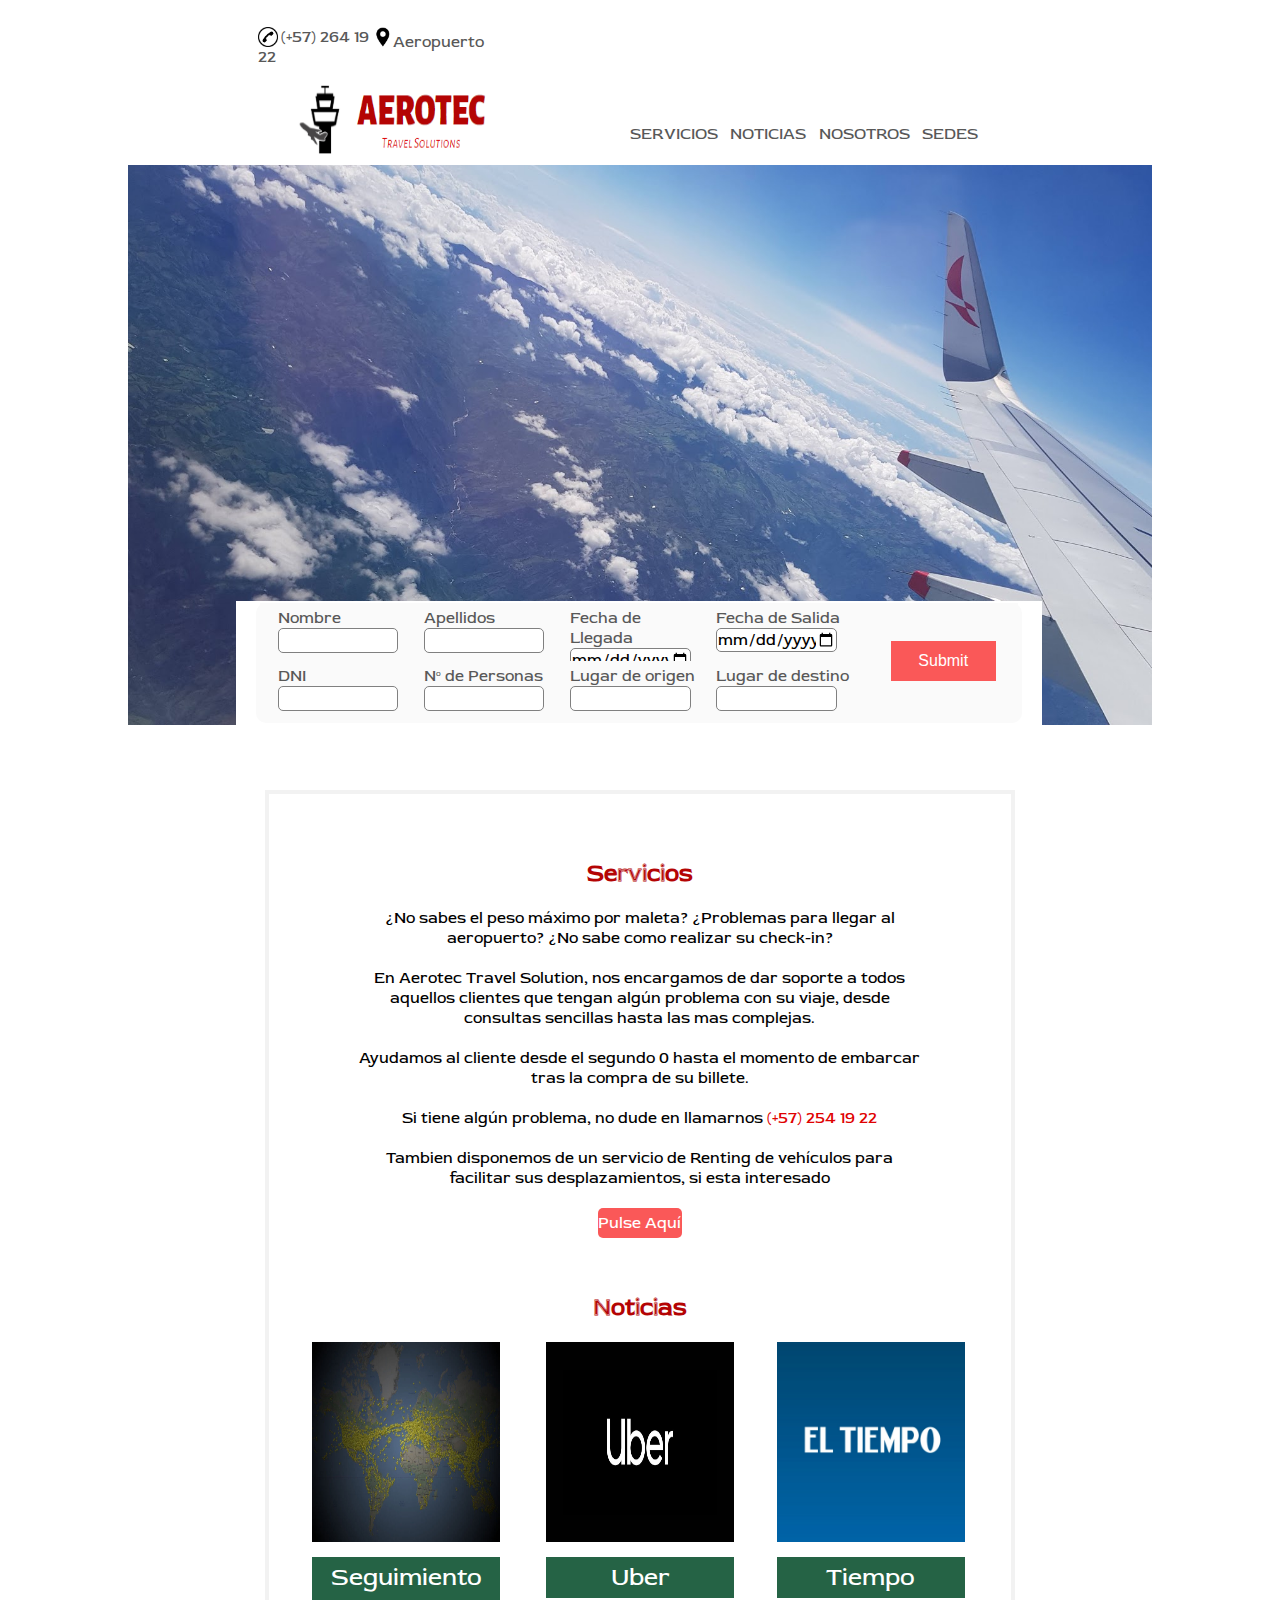
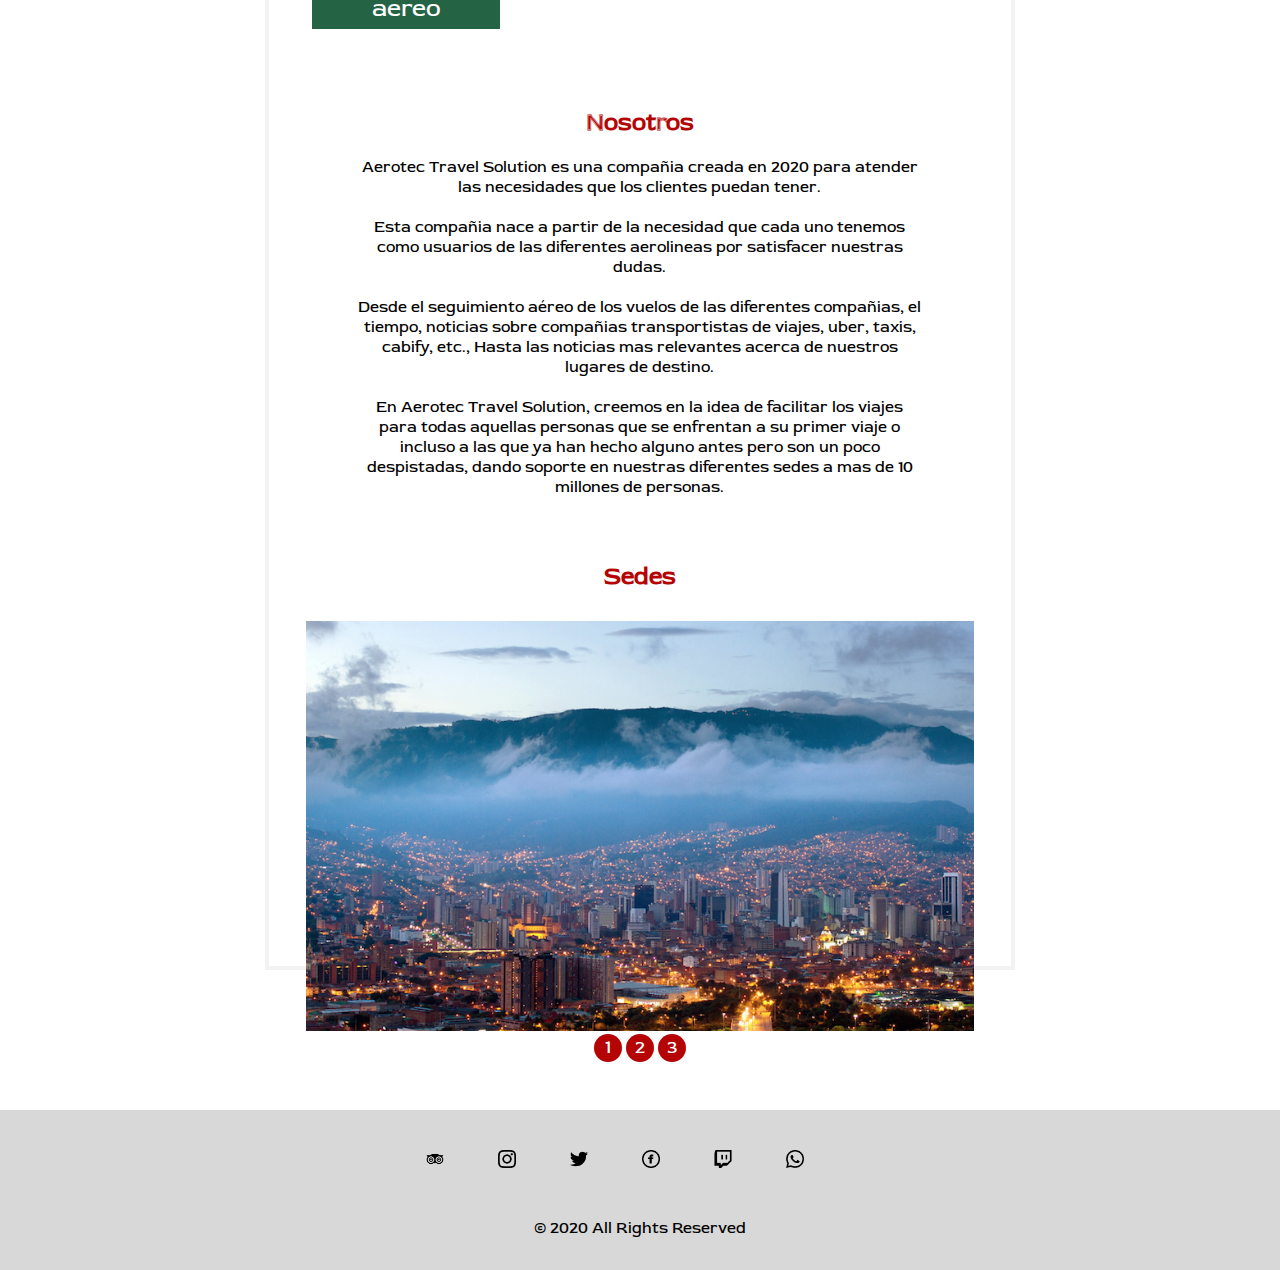
<file: Proyectos-Aerotec/html/index.html>
<!DOCTYPE html>

<html lang="es">
	<head>
		<meta charset="utf-8">
		<title>Aerotec</title>
		<link rel="stylesheet" type="text/css" href="../css/miestilo.css">
		<link rel="icon" type="image/jpg" href="../img/aerotec.png" sizes="16x16">
	</head>

	<body>
		<header id="nav">
			<div id="info">
				
				<div id="tel"> 
					<a class="link" href="tel:+57 2641922"> 
						<img id="telico" src="../img/telefono.png" alt="telfico">(+57) 264 19 22</a>
				</div>
				
				<div id="loc"> 
					<a class="link" target="_blank" href="https://www.google.es/maps/place/Aeropuerto+Internacional+Jos%C3%A9+Mar%C3%ADa+C%C3%B3rdova/@6.1705057,-75.4302114,16.75z/data=!4m5!3m4!1s0x8e469e78b840720f:0x9263a9a2a8b8e1b8!8m2!3d6.1707634!4d-75.4276201">
						<img id="locic" src="../img/gps.png" alt="gpsico">Aeropuerto</a>
				</div>
			</div>

			<nav id="sitemenu">

				<a href="index.html">
					<div id="logo">
						<img id="imgalogo" src="../img/logo.png">
					</div>
				</a>

				<div id="menu">
					<nav id="menubotons">
						<span class="botones"><a class="link" href="#services">SERVICIOS</a></span>
						<span class="botones"><a class="link" href="#noticias">NOTICIAS</a></span>
						<span class="botones"><a class="link" href="#nosotros">NOSOTROS</a></span>
						<span class="botones"><a class="link" href="#sedes">SEDES</a></span>
					</nav>
				</div>
			</nav>

		</header>
		
		<div id="portada">

			<img id="imgportada" src="../img/vuelo.jpg" alt="Medellín">
			<div id="formulario">
				
				<form action="formulario.php" method="post">
					<div id="formularios">
						<div id="formulario1">
							
								<p id="formularioname"><label for="nombre">Nombre</label><br>
								<input id="nombre" name="nombre" type="text" title="Nombre">
								</p>

								<p id="formulariolastname"><label for="apellidos">Apellidos</label><br>
								<input id="apellidos" name="apellidos" type="text" title="Apellidos">
								</p>

								<p id="formulariofechain"><label for="fechallegada">Fecha de Llegada</label><br>
								<input id="fechallegada" name="fechallegada" type="date" title="fechallegada">
								</p>

								<p id="formulariofechaout"><label for="fechasalida">Fecha de Salida</label><br>
								<input id="fechasalida" name="fechasalida" type="date" title="fechasalida">
								</p>

							
						</div>

						<div id="formulario3">
							
							<input id="enviar" type="submit">

						</div>

						<div id="formulario2">

								
								<p id="formulariodni"><label for="dni">DNI</label><br>
								<input id="dni" name="dni" type="text" title="DNI">
								</p>

								<p id="formularionum"><label for="numeropersonas">Nº de Personas</label><br>
								<input id="numeropersonas" name="numeropersonas" type="text" title="Numero de personas" min="1" max="50">
								</p>

								<p id="formulariolugarori"><label for="lugarorigen">Lugar de origen</label><br>
								<input id="lugarorigen" name="lugarorigen" type="text" title="lugarorigen">
								</p>

								<p id="formulariolugardes"><label for="lugardestino">Lugar de destino</label><br>
								<input id="lugardestino" name="lugardestino" type="text" title="lugardestino">
								</p>

											
							
						</div>



					</div>
				</form>
			</div>

		</div>

		<section id="cuerpo">
			<div id="contenido">

				<article id="services">

					<h2 id="servicestit">Servicios</h2><br>

					<p>¿No sabes el peso máximo por maleta? ¿Problemas para llegar al aeropuerto? ¿No sabe como realizar su check-in?</p><br>

					<p>En Aerotec Travel Solution, nos encargamos de dar soporte a todos aquellos clientes que tengan algún problema con su viaje, desde consultas sencillas hasta las mas complejas.</p><br>

					<p>Ayudamos al cliente desde el segundo 0 hasta el momento de embarcar tras la compra de su billete.</p><br>

					<p>Si tiene algún problema, no dude en llamarnos <a id="telfservice" href="tel:+572641922">(+57) 254 19 22</a></p><br>

					<p>Tambien disponemos de un servicio de Renting de vehículos para facilitar sus desplazamientos, si esta interesado</p><br>

					<a href="./renting.html">
					<div id="botonrenting">Pulse Aquí</div>
					</a>

				</article>

				<article id="noticias">
					<h2 id="seguimientotit">Noticias</h2><br>

					<div id="articles">
						<div id="seguimientobox">	
							<div class="img-seg">
								<a target="_blank" href="https://es.flightaware.com/"><img src="../img/seguimiento.jpg" alt="seguimiento" height="280px" height="200px"></a>
							</div>

							<a target="_blank/" href="https://es.flightaware.com/">
							<div id="img-tit">

									<p>Seguimiento aereo</p>

							</div>
							</a>
						</div>

						<div id="uberbox">	
							<div class="img-uber">
								<a target="_blank" href="https://www.uber.com/gb/en/"><img src="../img/uber.jpg" alt="seguimiento" height="280px" height="200px"></a>
							</div>

							<a target="_blank" href="https://www.uber.com/gb/en/">
							<div id="img-tit">

									<p>Uber</p>
									
							</div>
							</a>
						</div>

						<div id="tiempobox">	
							<div class="img-tiempo">
								<a target="_blank" href="https://www.meteosat.com/"><img src="../img/tiempo.jpg" alt="seguimiento" height="280px" height="200px"></a>
							</div>

							<a target="_blank" href="https://www.meteosat.com/">
							<div id="img-tit">

									<p>Tiempo</p>
									
							</div>
							</a>
						</div>
					</div>

				</article>

				<article id="nosotros">

					<h2 id="nosotrostit">Nosotros</h2><br>

					<p>Aerotec Travel Solution es una compañia creada en 2020 para atender las necesidades que los clientes puedan tener.</p><br>

					<p>Esta compañia nace a partir de la necesidad que cada uno tenemos como usuarios de las diferentes aerolineas por satisfacer nuestras dudas.</p><br>

					<p>Desde el seguimiento aéreo de los vuelos de las diferentes compañias, el tiempo, noticias sobre compañias transportistas de viajes, uber, taxis, cabify, etc., Hasta las noticias mas relevantes acerca de nuestros lugares de destino.</p><br>

					<p>En Aerotec Travel Solution, creemos en la idea de facilitar los viajes para todas aquellas personas que se enfrentan a su primer viaje o incluso a las que ya han hecho alguno antes pero son un poco despistadas, dando soporte en nuestras diferentes sedes a mas de 10 millones de personas.</p>					

				</article>

				<article id="sedes">

					<h2 id="sedestit">Sedes</h2>

						<div id="container">
							
							<ul id="slider">
								
								<li id="slider1">
									<img src="../img/medellin.png" alt="Medellín">
								</li>

								<li id="slider2">
									<img src="../img/madrid.jpg" alt="Madrid">
								</li>

								<li id="slider3">
									<img src="../img/londres.jpg" alt="Londres">
								</li>

							</ul>

							<ul id="menuslider">
								
								 <li>
								 	<a href="#slider1">1</a>
								 </li>

								 <li>
								 	<a href="#slider2">2</a>
								 </li>

								 <li>
								 	<a href="#slider3">3</a>
								 </li>

							</ul>

						</div>

				</article>

			</div>
		</section> 

		<footer id="footer">
			
			<div id="enlacesredes">
				
				<a target="_blank" href="https://www.tripadvisor.es/">
				<img src="../img/advisor1.png" width="22px" height="22px">
				</a>

				<a target="_blank" href="https://www.instagram.com/">
				<img src="../img/instagram.png">
				</a>

				<a target="_blank" href="https://twitter.com/">
				<img src="../img/twitter.png">
				</a>

				<a target="_blank" href="https://www.facebook.com/">
				<img src="../img/facebook.png">
				</a>

				<a target="_blank" href="https://www.twitch.tv/">
				<img src="../img/twitch.png">
				</a>

				<a target="_blank" href="https://web.whatsapp.com/%F0%9F%8C%90/es">
				<img src="../img/whatsapp.png">
				</a>

			</div>


			<div id="enlacescopy">
				<p>© 2020 All Rights Reserved</p>
			</div>

		</footer>
	</body>

</html>
</file>
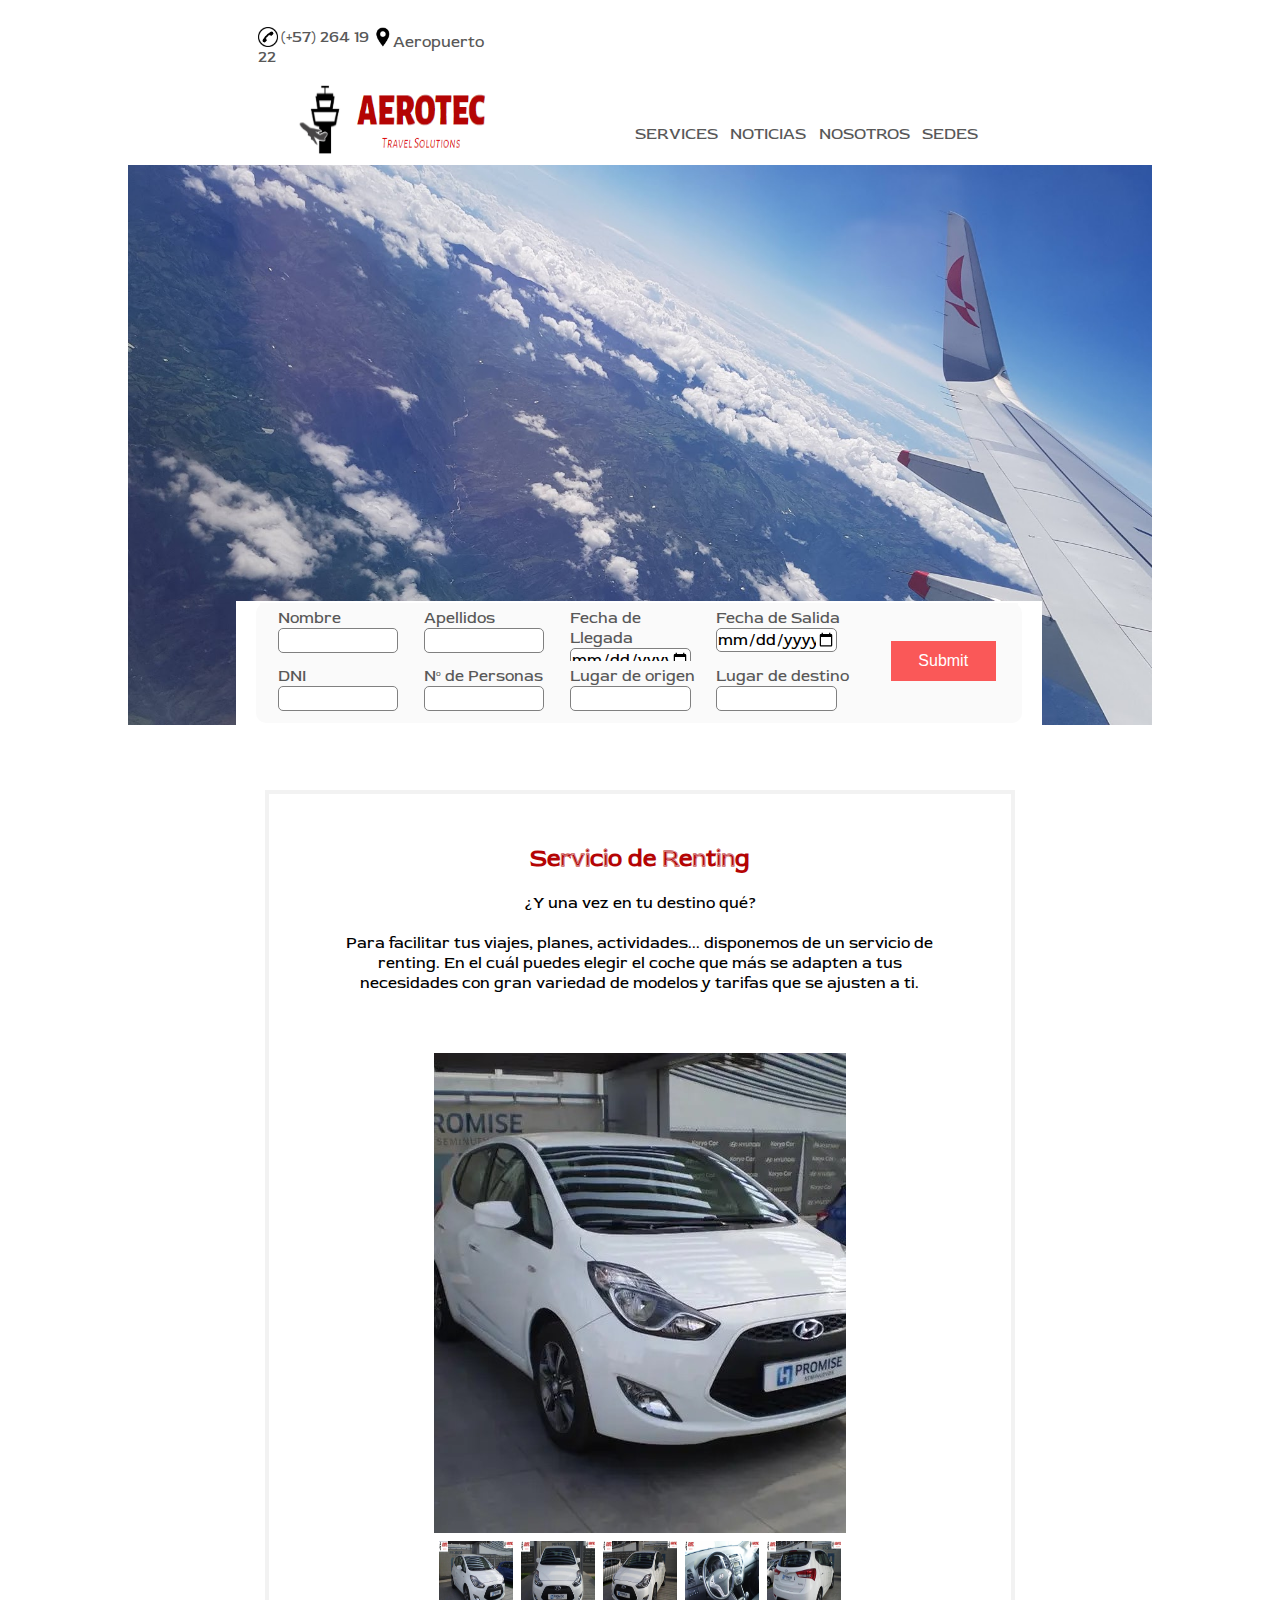
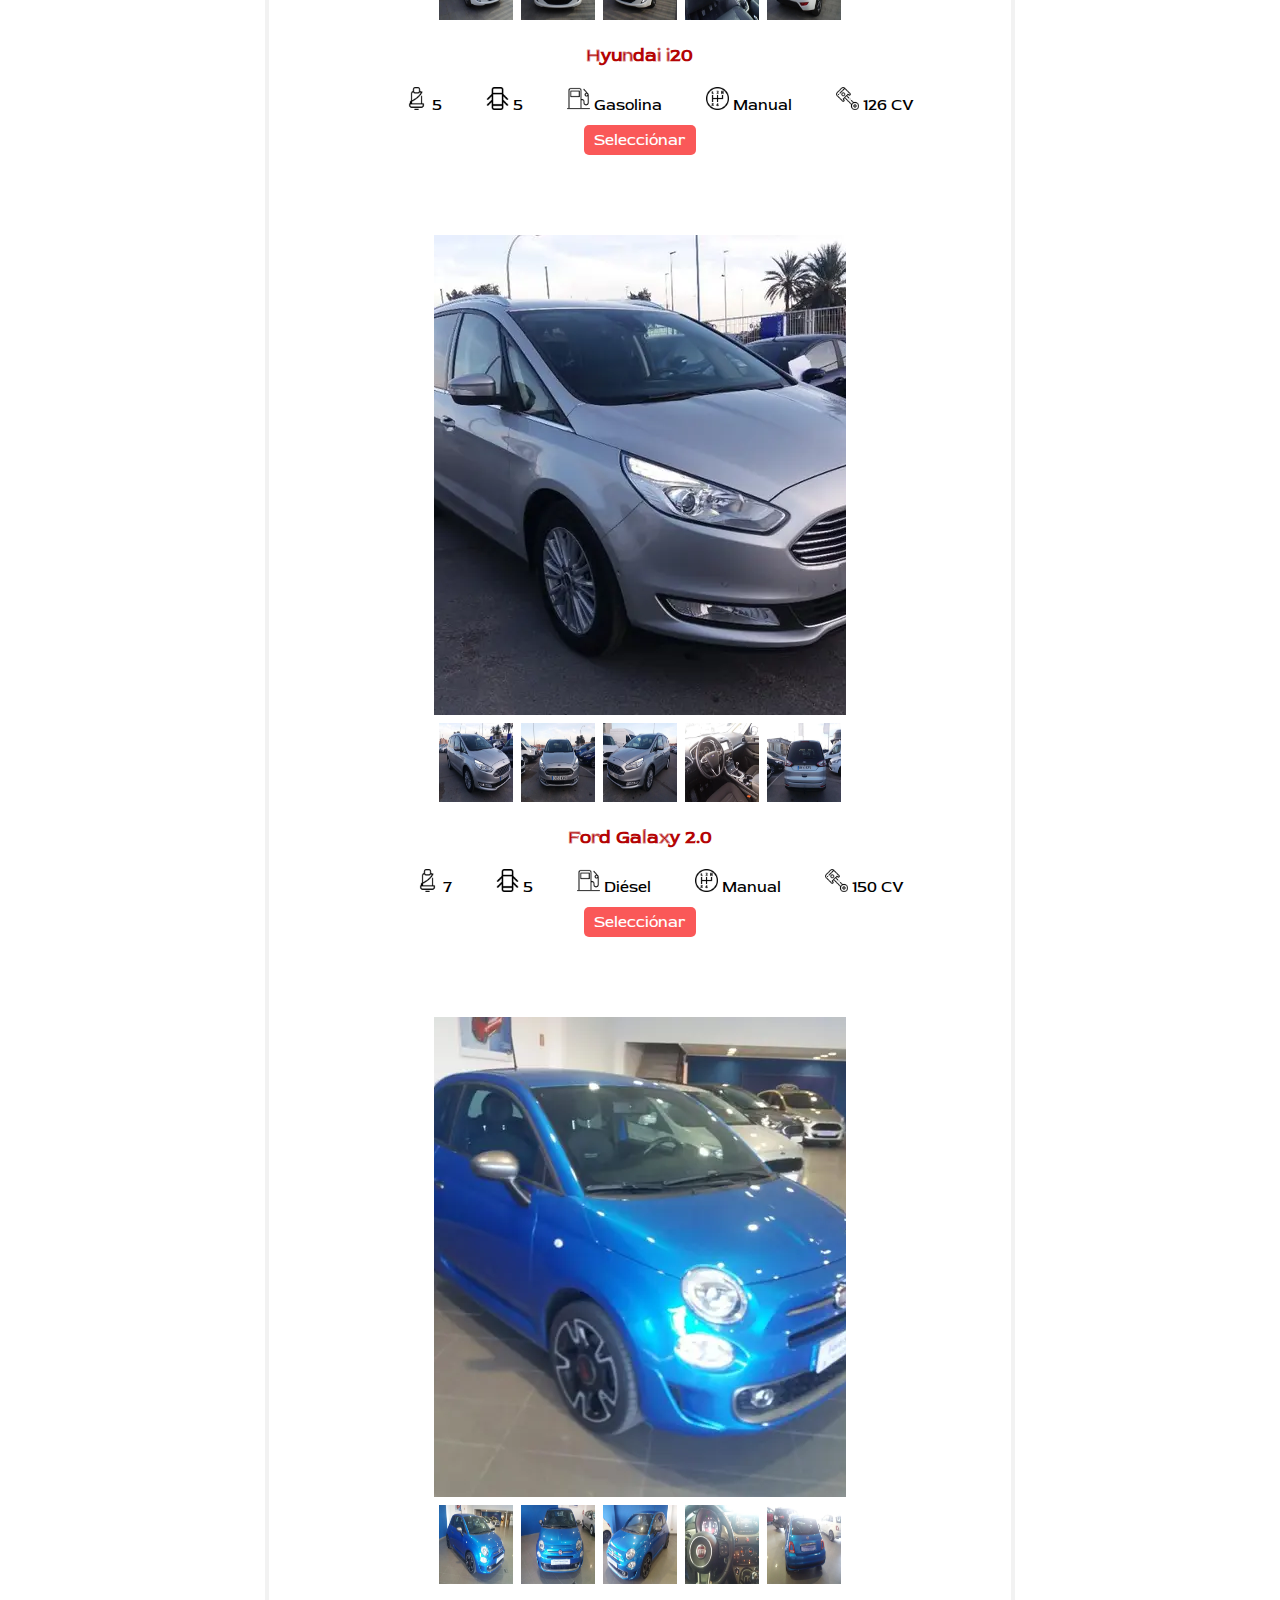
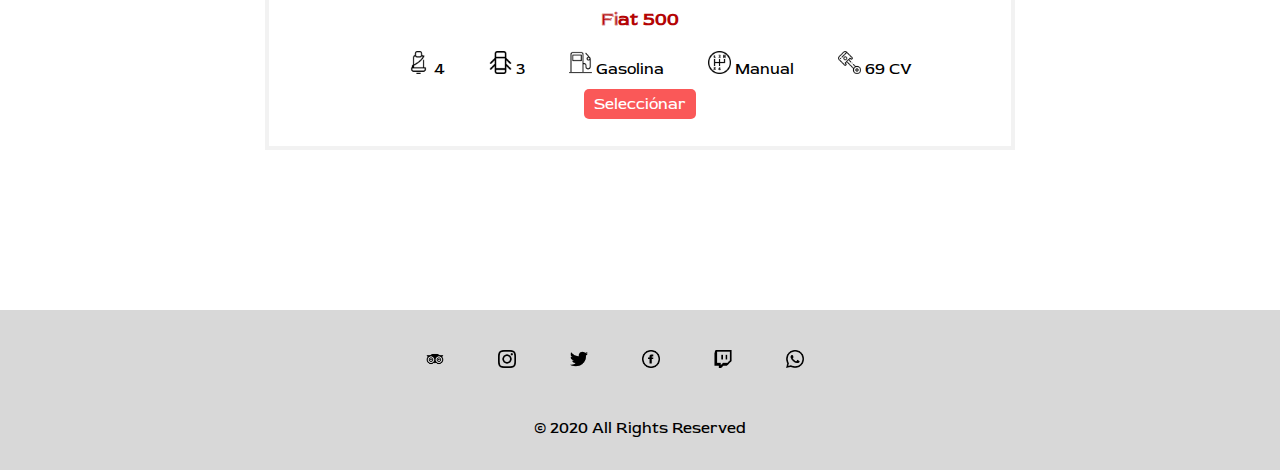
<file: Proyectos-Aerotec/html/renting.html>
<!DOCTYPE html>

<html lang="es">
	<head>
		<meta charset="utf-8">
		<title>Aerotec</title>
		<link rel="stylesheet" type="text/css" href="../css/miestilo.css">
		<link rel="icon" type="image/jpg" href="../img/aerotec.png" sizes="16x16">
	</head>

	<body>
		<header id="nav">
			<div id="info">
				
				<div id="tel"> 
					<a class="link" href="tel:+57 2641922"> 
						<img id="telico" src="../img/telefono.png" alt="telfico">(+57) 264 19 22</a>
				</div>
				
				<div id="loc"> 
					<a class="link" target="_blank" href="https://www.google.es/maps/place/Aeropuerto+Internacional+Jos%C3%A9+Mar%C3%ADa+C%C3%B3rdova/@6.1705057,-75.4302114,16.75z/data=!4m5!3m4!1s0x8e469e78b840720f:0x9263a9a2a8b8e1b8!8m2!3d6.1707634!4d-75.4276201">
						<img id="locic" src="../img/gps.png" alt="gpsico">Aeropuerto</a>
				</div>
			</div>

			<nav id="sitemenu">

				<a href="index.html">
					<div id="logo">
						<img id="imgalogo" src="../img/logo.png">
					</div>
				</a>

				<div id="menu">
					<nav id="menubotons">
						<span class="botones">
							<a class="link" href="./index.html#services">SERVICES</a>
						</span>

						<span class="botones">
							<a class="link" href="./index.html#noticias">NOTICIAS</a>
						</span>

						<span class="botones">
							<a class="link" href="./index.html#nosotros">NOSOTROS</a>
						</span>

						<span class="botones">
							<a class="link" href="./index.html#sedes">SEDES</a>
						</span>
					</nav>
				</div>
			</nav>

		</header>
		
		<div id="portada">

			<img id="imgportada" src="../img/vuelo.jpg" alt="Medellín">
			<div id="formulario">
				
				<form action="formulario.php" method="post">
					<div id="formularios">
						<div id="formulario1">
							
								<p id="formularioname"><label for="nombre">Nombre</label><br>
								<input id="nombre" name="nombre" type="text" title="Nombre">
								</p>

								<p id="formulariolastname"><label for="apellidos">Apellidos</label><br>
								<input id="apellidos" name="apellidos" type="text" title="Apellidos">
								</p>

								<p id="formulariofechain"><label for="fechallegada">Fecha de Llegada</label><br>
								<input id="fechallegada" name="fechallegada" type="date" title="fechallegada">
								</p>

								<p id="formulariofechaout"><label for="fechasalida">Fecha de Salida</label><br>
								<input id="fechasalida" name="fechasalida" type="date" title="fechasalida">
								</p>

							
						</div>

						<div id="formulario3">
							
							<input id="enviar" type="submit">

						</div>

						<div id="formulario2">

								
								<p id="formulariodni"><label for="dni">DNI</label><br>
								<input id="dni" name="dni" type="text" title="DNI">
								</p>

								<p id="formularionum"><label for="numeropersonas">Nº de Personas</label><br>
								<input id="numeropersonas" name="numeropersonas" type="text" title="Numero de personas" min="1" max="50">
								</p>

								<p id="formulariolugarori"><label for="lugarorigen">Lugar de origen</label><br>
								<input id="lugarorigen" name="lugarorigen" type="text" title="lugarorigen">
								</p>

								<p id="formulariolugardes"><label for="lugardestino">Lugar de destino</label><br>
								<input id="lugardestino" name="lugardestino" type="text" title="lugardestino">
								</p>

						</div>

					</div>
				</form>
			</div>

		</div>

		<section id="cuerporenting">

			<div id="contenidorenting">

				<article id="renting">
				<h2 id="rentingtit">Servicio de Renting</h2><br>

				<p>¿Y una vez en tu destino qué?</p><br>

				<p>Para facilitar tus viajes, planes, actividades... disponemos de un servicio de renting. En el cuál puedes elegir el coche que más se adapten a tus necesidades con gran variedad de modelos y tarifas que se ajusten a ti.</p>

				</article>

				<article id="cocheA">
					
					<div id="sliderrenting">

						<ul id="coche1">
							
							<li id="renting1">
								<img src="../img/hyundai_i20/i20.jpg">
							</li>

							<li id="renting11">
								<img src="../img/hyundai_i20/i201.jpg">
							</li>

							<li id="renting12">
								<img src="../img/hyundai_i20/i202.jpg">
							</li>

							<li id="renting13">
								<img src="../img/hyundai_i20/i203.jpg">
							</li>

							<li id="renting14">
								<img src="../img/hyundai_i20/i204.jpg">
							</li>

						</ul>

						<ul id="coche1slider">
								
								 <li>
								 	<a href="#renting1">
								 		<img src="../img/hyundai_i20/i20.jpg">
								 	</a>
								 </li>

								 <li>
								 	<a href="#renting11">
								 		<img src="../img/hyundai_i20/i201.jpg">
								 	</a>
								 </li>

								 <li>
								 	<a href="#renting12">
								 		<img src="../img/hyundai_i20/i202.jpg">
								 	</a>
								 </li>

								 <li>
								 	<a href="#renting13">
								 		<img src="../img/hyundai_i20/i203.jpg">
								 	</a>
								 </li>

								 <li>
								 	<a href="#renting14">
								 		<img src="../img/hyundai_i20/i204.jpg">
								 	</a>
								 </li>

							</ul>
					</div>

					<div id="datoscoche1">
						<h3>Hyundai i20</h3><br>

						<span><img src="../img/asiento.png"> 5</span>

						<span> <img src="../img/puertas.png"> 5</span>

						<span> <img src="../img/combustible.png"> Gasolina</span>

						<span> <img src="../img/cambios.png"> Manual</span>

						<span> <img src="../img/piston.png"> 126 CV</span>
					</div>

					<a href="./rentingcar.html">
						<div id="botoncoche1">
							Selecciónar
						</div>
					</a><br>
				</article>

				<article id="cocheB">
					
					<div id="sliderrenting">

						<ul id="coche2">
							
							<li id="renting2">
								<img src="../img/ford_galaxy/galaxy.jpg">
							</li>

							<li id="renting21">
								<img src="../img/ford_galaxy/galaxy1.jpg">
							</li>

							<li id="renting22">
								<img src="../img/ford_galaxy/galaxy2.jpg">
							</li>

							<li id="renting23">
								<img src="../img/ford_galaxy/galaxy3.jpg">
							</li>

							<li id="renting24">
								<img src="../img/ford_galaxy/galaxy4.jpg">
							</li>

						</ul>

						<ul id="coche1slider">
								
								 <li>
								 	<a href="#renting2">
								 		<img src="../img/ford_galaxy/galaxy.jpg">
								 	</a>
								 </li>

								 <li>
								 	<a href="#renting21">
								 		<img src="../img/ford_galaxy/galaxy1.jpg">
								 	</a>
								 </li>

								 <li>
								 	<a href="#renting22">
								 		<img src="../img/ford_galaxy/galaxy2.jpg">
								 	</a>
								 </li>

								 <li>
								 	<a href="#renting23">
								 		<img src="../img/ford_galaxy/galaxy3.jpg">
								 	</a>
								 </li>

								 <li>
								 	<a href="#renting24">
								 		<img src="../img/ford_galaxy/galaxy4.jpg">
								 	</a>
								 </li>

							</ul>
					</div>

					<div id="datoscoche1">
						<h3>Ford Galaxy 2.0</h3><br>

						<span><img src="../img/asiento.png"> 7</span>

						<span> <img src="../img/puertas.png"> 5</span>

						<span> <img src="../img/combustible.png"> Diésel</span>

						<span> <img src="../img/cambios.png"> Manual</span>

						<span> <img src="../img/piston.png"> 150 CV</span>
					</div>

					<a href="./rentingcar.html">
						<div id="botoncoche1">
							Selecciónar
						</div>
					</a><br>
				</article>

				<article id="cocheC">
					
					<div id="sliderrenting">

						<ul id="coche3">
							
							<li id="renting3">
								<img src="../img/fiat_500/fiat.jpg">
							</li>

							<li id="renting31">
								<img src="../img/fiat_500/fiat1.jpg">
							</li>

							<li id="renting32">
								<img src="../img/fiat_500/fiat2.jpg">
							</li>

							<li id="renting33">
								<img src="../img/fiat_500/fiat3.jpg">
							</li>

							<li id="renting34">
								<img src="../img/fiat_500/fiat4.jpg">
							</li>

						</ul>

						<ul id="coche1slider">
								
								 <li>
								 	<a href="#renting3">
								 		<img src="../img/fiat_500/fiat.jpg">
								 	</a>
								 </li>

								 <li>
								 	<a href="#renting31">
								 		<img src="../img/fiat_500/fiat1.jpg">
								 	</a>
								 </li>

								 <li>
								 	<a href="#renting32">
								 		<img src="../img/fiat_500/fiat2.jpg">
								 	</a>
								 </li>

								 <li>
								 	<a href="#renting33">
								 		<img src="../img/fiat_500/fiat3.jpg">
								 	</a>
								 </li>

								 <li>
								 	<a href="#renting34">
								 		<img src="../img/fiat_500/fiat4.jpg">
								 	</a>
								 </li>

							</ul>
					</div>

					<div id="datoscoche3">
						<h3>Fiat 500</h3><br>

						<span><img src="../img/asiento.png"> 4</span>

						<span> <img src="../img/puertas.png"> 3</span>

						<span> <img src="../img/combustible.png"> Gasolina</span>

						<span> <img src="../img/cambios.png"> Manual</span>

						<span> <img src="../img/piston.png"> 69 CV</span>
					</div>

					<a href="./rentingcar.html">
						<div id="botoncoche1">
							Selecciónar
						</div>
					</a>
				</article>




			</div>
		</section> 

		<footer id="footer">
			
			<div id="enlacesredes">
				
				<a target="_blank" href="https://www.tripadvisor.es/">
				<img src="../img/advisor1.png" width="22px" height="22px">
				</a>

				<a target="_blank" href="https://www.instagram.com/">
				<img src="../img/instagram.png">
				</a>

				<a target="_blank" href="https://twitter.com/">
				<img src="../img/twitter.png">
				</a>

				<a target="_blank" href="https://www.facebook.com/">
				<img src="../img/facebook.png">
				</a>

				<a target="_blank" href="https://www.twitch.tv/">
				<img src="../img/twitch.png">
				</a>

				<a target="_blank" href="https://web.whatsapp.com/%F0%9F%8C%90/es">
				<img src="../img/whatsapp.png">
				</a>

			</div>


			<div id="enlacescopy">
				<p>© 2020 All Rights Reserved</p>
			</div>

		</footer>
	</body>

</html>
</file>
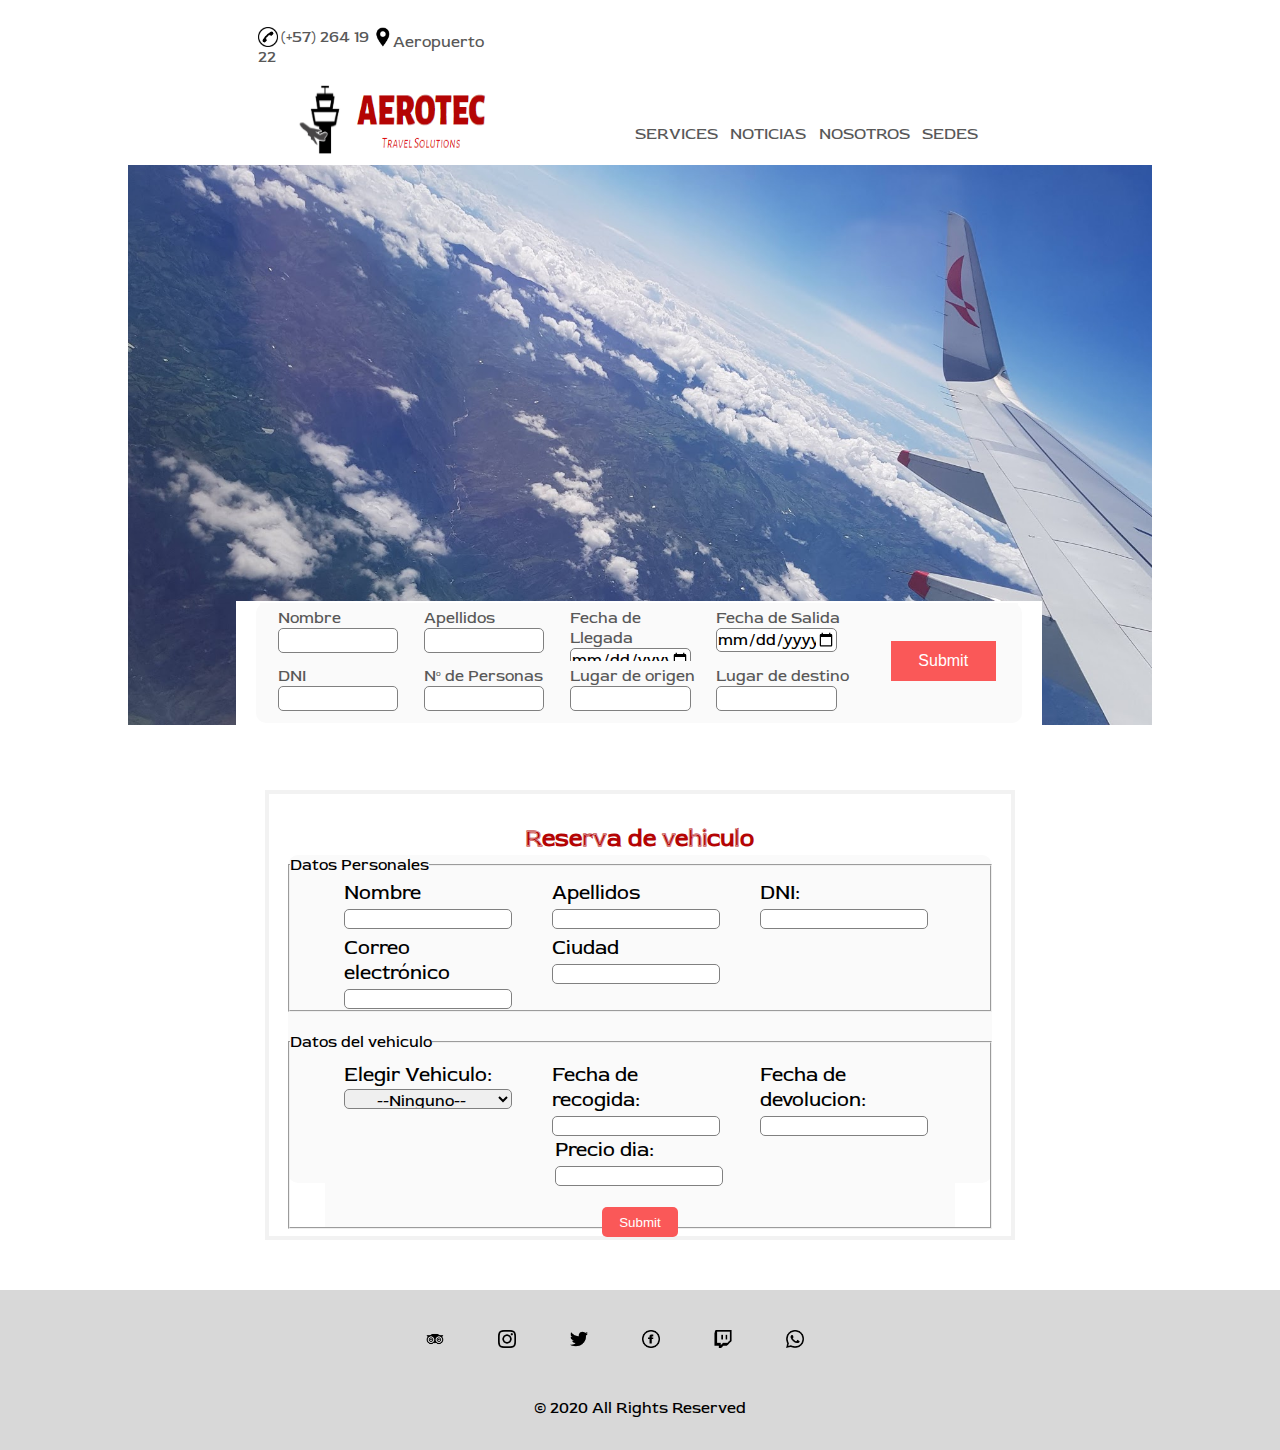
<file: Proyectos-Aerotec/html/rentingcar.html>
<!DOCTYPE html>

<html lang="es">
	<head>
		<meta charset="utf-8">
		<title>Aerotec</title>
		<link rel="stylesheet" type="text/css" href="../css/miestilo.css">
		<link rel="icon" type="image/jpg" href="../img/aerotec.png" sizes="16x16">
	</head>

	<body>
		<header id="nav">
			<div id="info">
				
				<div id="tel"> 
					<a class="link" href="tel:+57 2641922"> 
						<img id="telico" src="../img/telefono.png" alt="telfico">(+57) 264 19 22</a>
				</div>
				
				<div id="loc"> 
					<a class="link" target="_blank" href="https://www.google.es/maps/place/Aeropuerto+Internacional+Jos%C3%A9+Mar%C3%ADa+C%C3%B3rdova/@6.1705057,-75.4302114,16.75z/data=!4m5!3m4!1s0x8e469e78b840720f:0x9263a9a2a8b8e1b8!8m2!3d6.1707634!4d-75.4276201">
						<img id="locic" src="../img/gps.png" alt="gpsico">Aeropuerto</a>
				</div>
			</div>

			<nav id="sitemenu">

				<a href="index.html">
					<div id="logo">
						<img id="imgalogo" src="../img/logo.png">
					</div>
				</a>

				<div id="menu">
					<nav id="menubotons">
						<span class="botones"><a class="link" href="#services">SERVICES</a></span>
						<span class="botones"><a class="link" href="#noticias">NOTICIAS</a></span>
						<span class="botones"><a class="link" href="#nosotros">NOSOTROS</a></span>
						<span class="botones"><a class="link" href="#sedes">SEDES</a></span>
					</nav>
				</div>
			</nav>

		</header>
		
		<div id="portada">

			<img id="imgportada" src="../img/vuelo.jpg" alt="Medellín">
			<div id="formulario">
				
				<form action="formulario.php" method="post">
					<div id="formularios">
						<div id="formulario1">
							
								<p id="formularioname"><label for="nombre">Nombre</label><br>
								<input id="nombre" name="nombre" type="text" title="Nombre">
								</p>

								<p id="formulariolastname"><label for="apellidos">Apellidos</label><br>
								<input id="apellidos" name="apellidos" type="text" title="Apellidos">
								</p>

								<p id="formulariofechain"><label for="fechallegada">Fecha de Llegada</label><br>
								<input id="fechallegada" name="fechallegada" type="date" title="fechallegada">
								</p>

								<p id="formulariofechaout"><label for="fechasalida">Fecha de Salida</label><br>
								<input id="fechasalida" name="fechasalida" type="date" title="fechasalida">
								</p>

							
						</div>

						<div id="formulario3">
							
							<input id="enviar" type="submit">

						</div>

						<div id="formulario2">

								
								<p id="formulariodni"><label for="dni">DNI</label><br>
								<input id="dni" name="dni" type="text" title="DNI">
								</p>

								<p id="formularionum"><label for="numeropersonas">Nº de Personas</label><br>
								<input id="numeropersonas" name="numeropersonas" type="text" title="Numero de personas" min="1" max="50">
								</p>

								<p id="formulariolugarori"><label for="lugarorigen">Lugar de origen</label><br>
								<input id="lugarorigen" name="lugarorigen" type="text" title="lugarorigen">
								</p>

								<p id="formulariolugardes"><label for="lugardestino">Lugar de destino</label><br>
								<input id="lugardestino" name="lugardestino" type="text" title="lugardestino">
								</p>

						</div>

					</div>
				</form>
			</div>

		</div>

		<section id="cuerposalesforce">

			<div id="contenidosalesforce">

				<form action="https://webto.salesforce.com/servlet/servlet.WebToLead?encoding=UTF-8" method="POST">

					<h2 id="formularioreservatitsalesforce">Reserva de vehiculo</h2>

					<div id="formularioreservasalesforce">

						
							
							<fieldset id="datospersonales">
								<legend>Datos Personales</legend>

								<div id="formulariodatos">

									<input type=hidden name="oid" value="00D2X000000pEOS">
									<input type=hidden name="retURL" value="http://">

									<!--  ----------------------------------------------------------------------  -->
									<!--  NOTA: Estos campos son elementos de depuración opcionales. Elimine      -->
									<!--  los comentarios de estas líneas si desea realizar una prueba en el      -->
									<!--  modo de depuración.                                                     -->
									<!--  <input type="hidden" name="debug" value=1>                              -->
									<!--  <input type="hidden" name="debugEmail"                                  -->
									<!--  value="webganda2000@gmail.com">                                         -->
									<!--  ----------------------------------------------------------------------  -->

									<p id="rentingname">
									<label for="first_name">Nombre</label>
									<input id="first_name" maxlength="40" name="first_name" size="20" type="text" /><br>
									</p>

									<p id="rentinglastname">
									<label for="last_name">Apellidos</label>
									<input  id="last_name" maxlength="80" name="last_name" size="20" type="text" /><br>
									</p>

									<p id="rentingdni">
									<label for="00N2X00000BVogW">DNI:</label><br>
									<input class="rendni" id="00N2X00000BVogW" maxlength="9" name="00N2X00000BVogW" size="20" type="text" /><br>
									</p>

									<p id="rentingemail">
									<label for="email">Correo electrónico</label>
									<input  id="email" maxlength="80" name="email" size="20" type="text" /><br>
									</p>

									<p id="rentingciudad">
									<label for="city">Ciudad</label>
									<input  id="city" maxlength="40" name="city" size="20" type="text" /><br>
									</p>

									
									
								

								<!--<p id="rentingname"><label for="nombre">Nombre</label><br>
								<input id="rennombre" name="nombre" type="text" title="Nombre">
								</p>

								<p id="rentinglastname"><label for="apellidos">Apellidos</label><br>
								<input id="renapellidos" name="apellidos" type="text" title="Apellidos">
								</p>

								<p id="rentingpais"><label for="lugarorigen">Pais</label><br>
								<input id="renpais" name="lugarorigen" type="text" title="lugarorigen">
								</p>

								<p id="rentingemail"><label for="dni">Email</label><br>
								<input id="renemail" name="renemail" type="email" title="Email">
								</p>

								<p id="rentingconfemail"><label for="renconfemail">Confirmar Email</label><br>
								<input id="renconfemail" name="renconfemail" type="email" title="Confirmar Email">
								</p>

								<p id="rentingfechanacimiento"><label for="renfechnacimiento">Fecha de Nacimiento</label><br>
								<input id="renfechnacimiento" name="renfechnacimiento" type="date" title="Fecha de Nacimiento">
								</p>-->

								</div><br>

							</fieldset><br>

						 



						

						<fieldset>
							<legend>Datos del vehiculo</legend>

							<div id="formulariovehiculo">

								<p id="rentingcoche">
									<label id="00N2X00000BVp3B">Elegir Vehiculo:</label>
									<select class="rencoche" id="00N2X00000BVp3B" name="00N2X00000BVp3B" title="Elegir Vehiculo">
										<option value="">--Ninguno--</option>
										<option value="Seat Ateca">Seat Ateca</option>
										<option value="Seat Alhambra">Seat Alhambra</option>
										<option value="Audi A3">Audi A3</option>
										<option value="Audi A4">Audi A4</option>
										<option value="Peugeot 2008">Peugeot 2008</option>
										<option value="Peugeot 5008">Peugeot 5008</option>
									</select><br>
									</p>

									<p id="rentingfecharecogida">
									<span class="dateInput dateOnlyInput">Fecha de recogida:
										<input class="renfecharecogida" id="00N2X00000BVowA" name="00N2X00000BVowA" size="12" type="text" />
									</span><br>
									</p>

									<p id="rentingfechadevolucion">
									Fecha de devolucion:
									<span class="dateInput dateOnlyInput">
										<input class="renfechadevolucion" id="00N2X00000BVowF" name="00N2X00000BVowF" size="12" type="text" />
									</span><br>
									</p>

									<p id="rentingprecio">
										Precio dia:
										<input class="renprecio" id="00N2X00000BZV68" name="00N2X00000BZV68" size="20" type="text" /><br>
									</p>

									<input id="rentingenviar" type="submit" name="submit">

								<!-- <p id="rentingmodelo"><label for="renmodelo">Modelo</label><br>
								<input id="renmodelo" name="renmodelo" type="text" title="renmodelo">
								</p>

								<p id="rentingfecharec"><label for="renfecharec">Fecha de Recogida</label><br>
								<input id="renfecharec" name="renfecharec" type="date" title="Fecha de Recogida">
								</p>

								<p id="rentingfechadev"><label for="fechasalida">Fecha de Devolución</label><br>
								<input id="renfechadev" name="fechasalida" type="date" title="fechasalida">
								</p> -->

							</div>

						</fieldset>
						
						<br><br>
						<!--	<div id="formulariocoche3">

							<fieldset>
								<legend>Forma de pago</legend>

								

								<p id="rentingtiptarjeta"><label for="rentipotarjeta">Tipo de Tarjeta</label><br>
									<select id="rentipotarjeta" name="rentipotarjeta"title="Tipo de Tarjeta">
										<option>seleccionar</option>
										<option>VISA (credit/debit)</option>
										<option>MASTERCARD (credit/debit)</option>
									</select>
								</p>

								<p id="rentingnomyap"><label for="rennomyap">Nombre y apellidos</label><br>
								<input id="rennomyap" name="rennomyap" type="text" title="Nombre y apellidos">
								</p>

								<p id="rentingnumtar"><label for="rennumtar">Número de tarjeta</label><br>
								<input id="rennumtar" name="rennumtar" type="text" pattern="[0-9]{4}-[0-9]{4}-[0-9]{4}-[0-9]{4}" placeholder="1234-5678-9012-3456" title="Número de tarjeta">
								</p>

								<p id="rentingfechadev"><label for="fechasalida">Mes</label><br>
								<input id="renfechadev" name="fechasalida" type="date" title="fechasalida">
								</p>

								<p id="rentingfechadev"><label for="fechasalida">Año</label><br>
								<input id="renfechadev" name="fechasalida" type="date" title="fechasalida">
								</p>

								<p id="rentingfechadev"><label for="fechasalida">CVC</label><br>
								<input id="renfechadev" name="fechasalida" type="date" title="fechasalida">
								</p>
								
								

							</fieldset>
							<input id="enviar" type="submit">

							
						</div>		-->
				
					</div>

				</form>
				
			</div>
		</section> 

		<footer id="footer">
			
			<div id="enlacesredes">
				
				<a target="_blank" href="https://www.tripadvisor.es/">
				<img src="../img/advisor1.png" width="22px" height="22px">
				</a>

				<a target="_blank" href="https://www.instagram.com/">
				<img src="../img/instagram.png">
				</a>

				<a target="_blank" href="https://twitter.com/">
				<img src="../img/twitter.png">
				</a>

				<a target="_blank" href="https://www.facebook.com/">
				<img src="../img/facebook.png">
				</a>

				<a target="_blank" href="https://www.twitch.tv/">
				<img src="../img/twitch.png">
				</a>

				<a target="_blank" href="https://web.whatsapp.com/%F0%9F%8C%90/es">
				<img src="../img/whatsapp.png">
				</a>

			</div>


			<div id="enlacescopy">
				<p>© 2020 All Rights Reserved</p>
			</div>

		</footer>
	</body>

</html>
</file>
<file: Proyectos-Aerotec/css/miestilo.css>
/*--------------------------------------------Pagina principal index y partes comunes de la pagina--------------------------------------------*/

*{
	margin: 0px;
	padding: 0px;
	box-sizing: border-box;
}

html{
	font-family: RedRose-Regular, Sans-serif;
	scroll-behavior: smooth;
}

@font-face {
	font-family: RedRose-Regular;
	src: url('../fonts/RedRose/RedRose-Regular.ttf');
}

@font-face{
	font-family: Alegreya;
	src: url(../fonts/Alegreya/AlegreyaSansSC-Black.ttf);
}

@font-face{
	font-family: Alegreya-Italic;
	src: url(../fonts/Alegreya/AlegreyaSansSC-Italic.ttf);
}

#nav {
	width: 100%;
	height: 165px;
	/*border: 1px solid red;*/
	}

	#info{
		/*border: 1px solid black;*/
		height: 75px;
		width: 60%;
		margin-right: auto;
		margin-left: auto;
	}

	.link{
		text-decoration: none;
		color: #585858;
		font-size: 16px;
	}

	#tel{
		/*border: 1px solid blue;*/
		height: 25px;
		width: 15%;
		padding: 2px;
		margin-top: 25px;
		margin-bottom: 27px;
		float: left;
		color: #585858;
	}

	#telico{
		width: 20px;
		height: 20px;
		/*border: 1px solid red;*/
		float: left;
		display: block;
		margin-right: 3px;
	}

	#loc{
		/*border: 1px solid red;*/
		height: 25px;
		width: 15%;
		padding: 2px;		
		margin-top: 25px;
		margin-bottom: 27px;
		float: left;
		color: #585858;
	}

	#locic{
		width: 20px;
		height: 20px;
	}

#sitemenu{
	width: 60%;
	height: 90px;
	margin-right: auto;
	margin-left: auto;
	/*border: 1px solid green;*/
}

	#logo{
		width: 35%;
		height: 85px;
		/*border: 1px solid purple;*/
		margin-top: 2px;
		float: left;
		clear: both;
	}

	#imgalogo{
		width: 100%;
		height: 85px;
		/*border: 1px solid orange;*/
	}

	#menu{
		height: 70px;
		width: 60%;
		float: right;
		margin-top: 18px;
		/*border:1px solid red;*/
	}

		#menubotons{
			width: 90%;
			/*border:1px solid blue;*/
			height: 50px;
			margin-top: 10px;
			text-align: right;
			padding-top: 19px;
			color: #585858;
		}

			.botones{
				margin: 0px 0px 0px 2%;
				font-size: 16px;
			}

			li{
				display: inline-block;
				list-style: none;
			}

			a {
			text-decoration: none;
			color: #585858;
			font-size: 16px;
			}

			a:hover {
				color: #B40404;
			}

			
#portada{
	width: 100%;
	height: 560px;
	/*border: 1px solid orange;*/
}

#imgportada{
	width: 80%;
	margin-left: 10%;
	height: 100%;
      object-fit: cover;
      object-position: center center;
      float: left;
      position: relative;
}

#formulario {
	width: 63%;
	height: 124px;
	/*border: 1px solid blue;*/
	background-color: white;
	position: absolute;
	margin-top: 436px;
	margin-left: 18.4%;
	color: #585858;
}

	#formularios{
		width: 95%;
		margin-top: 2px;
		margin-right: auto;
		margin-left: auto;
		height: 120px;
		/*border: 1px solid green;*/
		background-color: #FAFAFA;
		border-radius: 10px;
	}

		/*p{
			border: 1px solid orange;
		}*/

		#formulario1 {
		width: 79.5%;
		height: 58px;
		/*border: 1px solid black;*/
		background-color: #FAFAFA;
		float: left;
		margin-left: 0.5%;
		}
			
			#formularioname {
				margin: 5px 1% 0px 3%;
				width: 22%;
				font-size: 16px;
				float: left;
				/*border: 1px solid red;*/
			}

			#nombre {
				border: 1px solid gray;
				border-radius: 5px;
				width: 90%;
				font-size: 20px;
				text-align: center;
			}

			#nombre:hover{
				border: 1px solid #F78181;
			}

			#formulariolastname {
				margin: 5px 1% 0px 1%;
				width: 22%;
				font-size: 16px;
				float: left;
				/*border: 1px solid red;*/
			}

			#apellidos {
				border: 1px solid gray;
				border-radius: 5px;
				width: 90%;
				font-size: 20px;
				text-align: center;
			}

			#apellidos:hover{
				border: 1px solid #F78181;
			}

			#formulariofechain {
			margin: 5px 1% 0px 1%;
			width: 22%;
			font-size: 16px;
			float: left;
			/*border: 1px solid red;*/
			}

			#fechallegada {
				font-family: RedRose-Regular, Sans-serif;
				border: 1px solid gray;
				border-radius: 5px;
				width: 90%;
				font-size: 16px;
				text-align: center;
			}

			#fechallegada:hover{
				border: 1px solid #F78181;
			}

			#formulariofechaout {	
				margin: 5px 3% 0px 1%;
				width: 22%;
				font-size: 16px;
				float: left;
				/*border: 1px solid red;*/
			}

			#fechasalida {
				font-family: RedRose-Regular, Sans-serif;				
				border: 1px solid gray;
				border-radius: 5px;
				width: 90%;
				font-size: 16px;
				text-align: center;
			}

			#fechasalida:hover{
				border: 1px solid #F78181;
			}

		#formulario2 {
		width: 79.5%;
		height: 58px;
		/*border: 1px solid red;*/
		background-color: #FAFAFA;
		margin-left: 0.5%;
		float: left;
		}

			#formulariodni {
				margin: 5px 1% 0px 3%;
				width: 22%;
				font-size: 16px;
				float: left;
				/*border: 1px solid red;*/
			}

			#dni {
				border: 1px solid gray;
				border-radius: 5px;
				width: 90%;
				font-size: 20px;
				text-align: center;
			}

			#dni:hover{
				border: 1px solid #F78181;
			}

			#formularionum {
				margin: 5px 1% 0px 1%;
				width: 22%;
				font-size: 16px;
				float: left;
				/*border: 1px solid red;*/
			}

			#numeropersonas {
				border: 1px solid gray;
				border-radius: 5px;
				width: 90%;
				font-size: 20px;
				text-align: center;
			}

			#numeropersonas:hover{
				border: 1px solid #F78181;
			}

			#formulariolugarori {
				margin: 5px 1% 0px 1%;
				width: 22%;
				font-size: 16px;
				float: left;
				/*border: 1px solid red;*/
			}

			#lugarorigen {
				border: 1px solid gray;
				border-radius: 5px;
				width: 90%;
				font-size: 20px;
				text-align: center;
			}

			#lugarorigen:hover{
				border: 1px solid #F78181;
			}

			#formulariolugardes {
				margin: 5px 3% 0px 1%;
				width: 22%;
				font-size: 16px;
				float: left;
				/*border: 1px solid red;*/
			}

			#lugardestino {
				border: 1px solid gray;
				border-radius: 5px;
				width: 90%;
				font-size: 20px;
				text-align: center;
			}

			#lugardestino:hover{
				border: 1px solid #F78181;
			}

		#formulario3 {
			width: 19.5%;
			height: 116px;
			/*border: 1px solid purple;*/
			background-color: #FAFAFA;
			float: right;
			margin-right: 0.5%;
			padding-top: 38px;
		}

			#enviar{
				width: 70%;
				height: 40px;
				margin-right: 15%;
				margin-left: 15%;
				font-size: 16px;
				/*border: 1px solid blue;*/
				border: none;
				color: white;
				background-color: #FA5858;
			}

			#enviar:hover{
				border:2px solid black;
				border-radius: 5px;
			}

#cuerpo {
	width: 63%;
	height: 1870px;
	margin-left: auto;
	margin-right: auto;
	/*border: 1px solid green;*/
}

	#contenido{
		width: 93%;
		height: 1780px;
		margin-top: 65px;
		margin-right: auto;
		margin-left: auto;
		border: 4px solid #F2F2F2;
	}

	#services{
		/*border:1px solid purple;*/
		width: 80%;
		margin-left: auto;
		margin-right: auto;
		text-align: center;
		margin-top: 50px;
		padding: 15px;
	}

		#servicestit{
			color: #B40404;
			text-align: center;
		}

		#telfservice{
			color: #DF0101;
		}

		#botonrenting{
			/*border: 1px solid red;*/
			width: 15%;
			height: 30px;
			margin-left: auto;
			margin-right: auto;
			text-align: center;
			padding-top: 5px;
			background-color: #FA5858;
			color: white;
			border-radius: 5px;
		}

		#botonrenting:hover{
				border:2px solid black;
				border-radius: 5px;
				padding-top: 3px;
			}

	#noticias {
		width: 100%;
		height: 250px;
		/*border: 1px solid orange;*/
		margin-top: 40px;
	}

		#seguimientotit{
			text-align: center;
			color: #B40404; 
		}

		#articles{
			/*border: 1px solid red;*/
			width: 95%;
			clear: both;
			margin-right: auto;
			margin-left: auto;
		}

			#seguimientobox{
				width: 26.7%;
				height: 200px;
				float: left;
				margin-left: 3.5%;
				margin-right: 3.5%;
				/*border:1px solid red;*/
			}

			.img-seg{
				width: 100%;
				height: 200px;
				/*border: 1px solid red;*/
				overflow: hidden;
				box-shadow: 3px 5px 25px rgba (0,0,0,0.548);
			}

			.img-seg img{
				width: 100%;
				height: 100%;
				transition: 1s;
			}

			#img-tit{
				text-align: center;
				font-size: 25px;
				margin-top: 15px;
				background-color: #256345;
				color: white;
				padding: 5px;
			}

			.img-seg img:hover{
				transform: scale(1.2);
			}

			#uberbox{
				width: 26.7%;
				height: 200px;
				float: left;
				margin-left: 3%;
				margin-right: 3%;
			}

			.img-uber{
				width: 100%;
				height: 200px;
				/*border: 1px solid red;*/
				overflow: hidden;
				box-shadow: 3px 5px 25px rgba (0,0,0,0.548);
			}

			.img-uber img{
				width: 100%;
				height: 100%;
				transition: 1s;
			}

			#img-tit{
				text-align: center;
				font-size: 25px;
				margin-top: 15px;
				background-color: #256345;
				color: white;
				padding: 5px;
			}

			.img-uber img:hover{
				transform: scale(1.2);
			}

			#tiempobox{
				width: 26.7%;
				height: 200px;
				float: left;
				margin-left: 3%;
				margin-right: 3%;
			}

			.img-tiempo{
				width: 100%;
				height: 200px;
				/*border: 1px solid red;*/
				overflow: hidden;
				box-shadow: 3px 5px 25px rgba (0,0,0,0.548);
			}

			.img-tiempo img{
				width: 100%;
				height: 100%;
				transition: 1s;
			}

			#img-tit{
				text-align: center;
				font-size: 25px;
				margin-top: 15px;
				background-color: #256345;
				color: white;
				padding: 5px;
			}

			.img-tiempo img:hover{
				transform: scale(1.2);
			}

	#nosotros{
		margin-top: 150px;
		/*border: 1px solid black;*/
		text-align: center;
		padding: 15px;
		width: 80%;
		margin-right: auto;
		margin-left: auto;
	}

		#nosotrostit{
			text-align: center;
			color: #B40404;
		}

		#sedes{
			/*border: 1px solid blue;*/
			width: 100%;
			margin-top: 50px;
			height: 580px;
		}

			#sedestit{
				text-align: center;
				color: #B40404;
			}

		#container{
			width: 98%;
			padding: 30px;
			height: 540px;
			margin: auto;
			/*border: 1px solid orange;*/
		}

		ul#slider{
			position: relative;
			width: 100%;
			height: 410px;
			/*border: 1px solid red;*/
		}

		ul#slider li{
			position: absolute;
			left: 0;
			margin-top: 0;
			opacity: 0;
			width: inherit;
			height: inherit;
			transition: opacity 0.5s;
			background: gray;
		}

		ul#slider li img{
			width: 100%;
			height: 410px;
			object-fit: cover;
		}

		ul#slider li:first-child {
			opacity: 1; /*Con este comando mostramos el primer <li>*/
		}

		ul#slider li:target {
			opacity: 1; /*Con este comando mostramos el <li> del enlace que pulsemos*/
		}

		#menuslider {
			text-align: center;
			margin-top: 3px;
			/*border: 1px solid black;*/
		}

		#menuslider li{
			display: inline-block;
			text-align: center;
			/*border: 1px solid green;*/
		}

		#menuslider li a{
			display: inline-block;
			color: white;
			text-decoration: none;
			background-color: #B40404;
			padding: 2px;
			width: 28px;
			height: 28px;
			font-size: 18px;
			border-radius: 100%;
		}

		#menuslider li a:hover{
			border:1px solid black;
		}

#footer{
	margin-top: 50px;
	height: 160px;
	/*border: 1px solid red;*/
	width: 100%;
	background-color: #D8D8D8;
}

	#enlacesredes{
		width: 80%;
		margin-left: auto;
		margin-right: auto;
		height: 80px;
		padding-top: 40px;
		text-align: center;
		/*border: 1px solid black;*/
	}

	#enlacesredes img{
		width: 18px;
		height: 18px;
		margin-right: 50px;
	}

	#enlacescopy{
		width: 80%;
		margin-left: auto;
		margin-right: auto;
		height: 80px;
		/*border: 1px solid purple;*/
		text-align: center;
		padding: 28px;
	}

/*--------------------------------------------Pagina renting --------------------------------------------*/

#cuerporenting {
	width: 63%;
	height: 2670px;
	margin-left: auto;
	margin-right: auto;
	/*border: 1px solid green;*/
}

	#contenidorenting {
		width: 93%;
		height: 2560px;
		margin-top: 65px;
		margin-right: auto;
		margin-left: auto;
		border: 4px solid #F2F2F2;
	}

#renting{
	text-align: center;
	margin-top: 50px;
	width: 80%;
	margin-left: auto;
	margin-right: auto;
	/*border: 1px solid green;*/
}

	#rentingtit{
			color: #B40404;
			text-align: center;
	}

/*-------------------------------------------Hyundai i20------------------------------------------------*/
#cocheA {
	margin-top: 30px;
	/*border: 1px solid purple;*/
}

#sliderrenting {
	width: 63.5%;
	padding: 30px;
	height: 620px;
	margin: auto;
	/*border: 1px solid orange;*/
}

	ul#coche1{
		position: relative;
		width: 100%;
		height: 480px;
		/*border: 1px solid red;*/
	}

	ul#coche1 li{
		position: absolute;
		left: 0;
		margin-top: 0;
		opacity: 0;
		width: inherit;
		height: inherit;
		transition: opacity 0.5s;
		background: gray;
	}

	ul#coche1 li img{
		width: 100%;
		height: 480px;
		object-fit: cover;
	}

	ul#coche1 li:first-child {
		opacity: 1; /*Con este comando mostramos el primer <li>*/
	}

	ul#coche1 li:target {
		opacity: 1; /*Con este comando mostramos el <li> del enlace que pulsemos*/
	}

	#coche1slider {
		text-align: center;
			margin-top: 3px;
			/*border: 1px solid black;*/
			width: 100%;
		}

	#coche1slider li{
			display: inline-block;
			/*border: 1px solid red;*/
			width: 18%;
			margin: 5px 0.5% 0px 0.5%;
			height: 79px;
		}

	#coche1slider li a img{
		width: 100%;
		height: 79px;
		/*border: 1px solid yellow;*/
	}

	#menuslider li a:hover{
			border:1px solid black;
		}

#datoscoche1 {
	width: 80%;
	margin-right: auto;
	margin-left: auto;
	/*border: 1px solid blue;*/
	text-align: center;
}

#datoscoche1 h3 {
	color: #B40404;
}

#datoscoche1 span {

}

#datoscoche1 span img{
	width: 23px;
	height: 23px;
	margin-left: 40px;
}

#botoncoche1 {
	/*border: 1px solid red;*/
	width: 15%;
	height: 30px;
	margin-left: auto;
	margin-right: auto;
	margin-top: 10px;
	text-align: center;
	padding-top: 5px;
	background-color: #FA5858;
	color: white;
	border-radius: 5px;
}

#botoncoche1:hover{
	padding-top: 3px;
	border:2px solid black;
}

/*-------------------------------------------Ford Galaxy2.0------------------------------------------------*/
#cocheB {
	margin-top: 30px;
	/*border: 1px solid purple;*/
}

	ul#coche2{
		position: relative;
		width: 100%;
		height: 480px;
		/*border: 1px solid red;*/
	}

	ul#coche2 li{
		position: absolute;
		left: 0;
		margin-top: 0;
		opacity: 0;
		width: inherit;
		height: inherit;
		transition: opacity 0.5s;
		background: gray;
	}

	ul#coche2 li img{
		width: 100%;
		height: 480px;
		object-fit: cover;
	}

	ul#coche2 li:first-child {
		opacity: 1; /*Con este comando mostramos el primer <li>*/
	}

	ul#coche2 li:target {
		opacity: 1; /*Con este comando mostramos el <li> del enlace que pulsemos*/
	}

#datoscoche2 {
	width: 80%;
	margin-right: auto;
	margin-left: auto;
	/*border: 1px solid blue;*/
	text-align: center;
}

#datoscoche2 h3 {
	color: #B40404;
}

#datoscoche2 span img{
	width: 23px;
	height: 23px;
	margin-left: 40px;
}

#botoncoche2 {
	/*border: 1px solid red;*/
	width: 15%;
	height: 30px;
	margin-left: auto;
	margin-right: auto;
	margin-top: 10px;
	text-align: center;
	padding-top: 5px;
	background-color: #FA5858;
	color: white;
	border-radius: 5px;
}

#botoncoche2:hover{
	padding-top: 3px;
	border:2px solid black;
}

/*-------------------------------------------Fiat 500------------------------------------------------*/

#cocheC {
	margin-top: 30px;
	/*border: 1px solid purple;*/
}

	ul#coche3{
		position: relative;
		width: 100%;
		height: 480px;
		/*border: 1px solid red;*/
	}

	ul#coche3 li{
		position: absolute;
		left: 0;
		margin-top: 0;
		opacity: 0;
		width: inherit;
		height: inherit;
		transition: opacity 0.5s;
		background: gray;
	}

	ul#coche3 li img{
		width: 100%;
		height: 480px;
		object-fit: cover;
	}

	ul#coche3 li:first-child {
		opacity: 1; /*Con este comando mostramos el primer <li>*/
	}

	ul#coche3 li:target {
		opacity: 1; /*Con este comando mostramos el <li> del enlace que pulsemos*/
	}

#datoscoche3 {
	width: 80%;
	margin-right: auto;
	margin-left: auto;
	/*border: 1px solid blue;*/
	text-align: center;
}

#datoscoche3 h3 {
	color: #B40404;
}

#datoscoche3 span img{
	width: 23px;
	height: 23px;
	margin-left: 40px;
}

#botoncoche3 {
	/*border: 1px solid red;*/
	width: 15%;
	height: 30px;
	margin-left: auto;
	margin-right: auto;
	margin-top: 10px;
	text-align: center;
	padding-top: 5px;
	background-color: #FA5858;
	color: white;
	border-radius: 5px;
}

#botoncoche3:hover{
	padding-top: 3px;
	border:2px solid black;
}
/*--------------------------------------------Pagina Formulario Renting --------------------------------------------*/

#formularioreservatit{
	text-align: center;
	margin-top: 30px;
	color: #B40404;
}

#formularioreserva {
	width: 95%;
	margin-top: 2px;
	margin-right: auto;
	margin-left: auto;
	/*border: 1px solid green;*/
	background-color: #FAFAFA;
	border-radius: 10px;
}

	#formulariocoche1{
		width: 90%;

		margin-right: auto;
		margin-left: auto;
		border: 1px solid red;
		background-color: #FAFAFA;
	}

	#formulariocoche2{
		width: 90%;
		margin-right: auto;
		margin-left: auto;
		border: 1px solid blue;
		background-color: #FAFAFA;
	}

	#formulariocoche3{
		width: 90%;
		margin-right: auto;
		margin-left: auto;
		border: 1px solid green;
		background-color: #FAFAFA;
	}

		#rentingname {
			margin: 5px 3% 0px 3%;
			width: 27%;
			font-size: 20px;
			float: left;
			/*border: 1px solid green;*/
		}

		#rennombre {
			border: 1px solid gray;
			border-radius: 5px;
			width: 99%;
			font-size: 16px;
			text-align: center;
			height: 20px;
		}

		#rennombre:hover{
			border: 1px solid #F78181;
		}

		#rentinglastname {
			margin: 5px 3% 0px 3%;
			width: 27%;
			font-size: 20px;
			float: left;
			/*border: 1px solid green;*/
		}

		#renapellidos {
			border: 1px solid gray;
			border-radius: 5px;
			width: 99%;
			font-size: 16px;
			text-align: center;
		}

		#renapellidos:hover{
			border: 1px solid #F78181;
		}

		#rentingpais {	
			margin: 5px 3% 0px 3%;
			width: 27%;
			font-size: 20px;
			float: left;
			/*border: 1px solid green;*/
		}

		#renpais {
			border: 1px solid gray;
			border-radius: 5px;
			width: 99%;
			font-size: 16px;
			text-align: center;
		}

		#renpais:hover{
			border: 1px solid #F78181;
		}

		#rentingemail {	
			margin: 5px 3% 0px 3%;
			width: 27%;
			font-size: 20px;
			float: left;
			/*border: 1px solid green;*/
		}

		#renemail {
			border: 1px solid gray;
			border-radius: 5px;
			width: 99%;
			font-size: 16px;
			text-align: center;
		}

		#renemail:hover{
			border: 1px solid #F78181;
		}

		#rentingconfemail {	
			margin: 5px 3% 0px 3%;
			width: 27%;
			font-size: 20px;
			float: left;
			/*border: 1px solid green;*/
		}

		#renconfemail {
			border: 1px solid gray;
			border-radius: 5px;
			width: 99%;
			font-size: 16px;
			text-align: center;
		}

		#renconfemail:hover{
			border: 1px solid #F78181;
		}
		
		#rentingfechanacimiento {	
			margin: 5px 3% 0px 3%;
			width: 27%;
			font-size: 20px;
			float: left;
			/*border: 1px solid green;*/
		}

		#renfechnacimiento {
			font-family: RedRose-Regular, Sans-serif;				
			border: 1px solid gray;
			border-radius: 5px;
			width: 99%;
			font-size: 16px;
			text-align: center;
			height: 20px;
		}

		#renfechnacimiento:hover{
			border: 1px solid #F78181;
		}

		#rentingfecharec {
			margin: 5px 3% 0px 3%;
			width: 27%;
			font-size: 20px;
			float: left;
			border: 1px solid green;
		}

		#renfecharec {
			font-family: RedRose-Regular, Sans-serif;				
			border: 1px solid gray;
			border-radius: 5px;
			width: 99%;
			font-size: 16px;
			text-align: center;
			height: 20px;
		}

		#renfecharec:hover{
			border: 1px solid #F78181;
		}

		#rentingfechadev {	
			margin: 5px 3% 0px 3%;
			width: 27%;
			font-size: 20px;
			float: left;
			border: 1px solid green;
		}

		#renfechadev {
			font-family: RedRose-Regular, Sans-serif;				
			border: 1px solid gray;
			border-radius: 5px;
			width: 99%;
			font-size: 16px;
			text-align: center;
			height: 20px;
		}

		#renfechadev:hover{
			border: 1px solid #F78181;
		}

		#rentingmodelo {
			margin: 5px 3% 0px 3%;
			width: 27%;
			font-size: 20px;
			float: left;
			/*border: 1px solid green;*/
		}

		#renmodelo {
			border: 1px solid gray;
			border-radius: 5px;
			width: 99%;
			font-size: 16px;
			text-align: center;
			height: 20px;
		}

		#renmodelo:hover{
			border: 1px solid #F78181;
		}

		#rentingtiptarjeta {
			margin: 5px 3% 0px 3%;
			width: 27%;
			font-size: 20px;
			/*border: 1px solid green;*/
		}

		#rentipotarjeta {
			border: 1px solid gray;
			border-radius: 5px;
			width: 99%;
			font-size: 16px;
			text-align: center;
			height: 20px;
		}

		#rentipotarjeta:hover{
			border: 1px solid #F78181;
		}

		#rentingnomyap {
			margin: 5px 3% 0px 3%;
			width: 27%;
			font-size: 20px;
			/*border: 1px solid green;*/
		}

		#rennomyap {
			border: 1px solid gray;
			border-radius: 5px;
			width: 99%;
			font-size: 16px;
			text-align: center;
			height: 20px;
		}

		#rennomyap:hover{
			border: 1px solid #F78181;
		}

		#rentingnumtar {
			margin: 5px 3% 0px 3%;
			width: 27%;
			font-size: 20px;
			/*border: 1px solid green;*/
		}

		#rennumtar {
			border: 1px solid gray;
			border-radius: 5px;
			width: 99%;
			font-size: 16px;
			text-align: center;
			height: 20px;
		}

		#rennumtar:hover{
			border: 1px solid #F78181;
		}

/*--------------------------------------------Pagina Formulario SalesForce --------------------------------------------*/

#cuerposalesforce {
	width: 63%;
	height: 450px;
	margin-left: auto;
	margin-right: auto;
	/*border: 1px solid green;*/
}

	#contenidosalesforce{
		width: 93%;
		height: 450px;
		margin-top: 65px;
		margin-right: auto;
		margin-left: auto;
		border: 4px solid #F2F2F2;
	}

		#formularioreservatitsalesforce{
			text-align: center;
			margin-top: 30px;
			color: #B40404;
		}

		#formularioreservasalesforce {
			width: 95%;
			height: 328px;
			margin-top: 2px;
			margin-right: auto;
			margin-left: auto;
			/*border: 1px solid green;*/
			background-color: #FAFAFA;
			border-radius: 10px;
		}

			#formulariodatos {
				width: 90%;
				height: 115px;
				margin-right: auto;
				margin-left: auto;
				/*border: 1px solid red;*/
				background-color: #FAFAFA;
			}

		#rentingname {
					margin: 5px 3% 0px 3%;
					width: 27%;
					font-size: 20px;
					/*border: 1px solid green;*/
				}

				#first_name {
					border: 1px solid gray;
					border-radius: 5px;
					width: 99%;
					font-size: 16px;
					text-align: center;
					height: 20px;
				}

				#first_name:hover{
					border: 1px solid #F78181;
				}

		#rentinglastname {
					margin: 5px 3% 0px 3%;
					width: 27%;
					font-size: 20px;
					/*border: 1px solid green;*/
				}

				#last_name {
					border: 1px solid gray;
					border-radius: 5px;
					width: 99%;
					font-size: 16px;
					text-align: center;
					height: 20px;
				}

				#last_name:hover{
					border: 1px solid #F78181;
				}

		#rentingdni {
					margin: 5px 3% 0px 3%;
					width: 27%;
					font-size: 20px;
					float: left;
					/*border: 1px solid green;*/
				}

				.rendni {
					border: 1px solid gray;
					border-radius: 5px;
					width: 99%;
					font-size: 16px;
					text-align: center;
					height: 20px;
				}

				.rendni:hover{
					border: 1px solid #F78181;
				}


		#rentingemail {
					margin: 5px 3% 0px 3%;
					width: 27%;
					font-size: 20px;
					/*border: 1px solid green;*/
				}

				#email {
					border: 1px solid gray;
					border-radius: 5px;
					width: 99%;
					font-size: 16px;
					text-align: center;
					height: 20px;
				}

				#email:hover{
					border: 1px solid #F78181;
				}

		#rentingciudad {
					margin: 5px 3% 0px 3%;
					width: 27%;
					font-size: 20px;
					float: left;
					/*border: 1px solid green;*/
				}

				#city {
					border: 1px solid gray;
					border-radius: 5px;
					width: 99%;
					font-size: 16px;
					text-align: center;
					height: 20px;
				}

				#city:hover{
					border: 1px solid #F78181;
				}

	#formulariovehiculo{
		width: 90%;
		height: 170px;
		margin-right: auto;
		margin-left: auto;
		/*border: 1px solid blue;*/
		background-color: #FAFAFA;
	}

		#rentingcoche {
					margin: 5px 3% 0px 3%;
					width: 27%;
					font-size: 20px;
					float: left;
					/*border: 1px solid green;*/
				}

				.rencoche {
					font-family: RedRose-Regular, Sans-serif;
					border: 1px solid gray;
					border-radius: 5px;
					width: 99%;
					font-size: 16px;
					text-align: center;
					height: 20px;
				}

				.rencoche:hover{
					border: 1px solid #F78181;
				}

		#rentingfecharecogida {
					margin: 5px 3% 0px 3%;
					width: 27%;
					font-size: 20px;
					float: left;
					/*border: 1px solid green;*/
				}

				.renfecharecogida {
					border: 1px solid gray;
					border-radius: 5px;
					width: 99%;
					font-size: 16px;
					text-align: center;
					height: 20px;
				}

				.renfecharecogida:hover{
					border: 1px solid #F78181;
				}

		#rentingfechadevolucion {
					margin: 5px 3% 0px 3%;
					width: 27%;
					font-size: 20px;
					float: left;
					/*border: 1px solid green;*/
				}

				.renfechadevolucion {
					border: 1px solid gray;
					border-radius: 5px;
					width: 99%;
					font-size: 16px;
					text-align: center;
					height: 20px;
				}

				.renfechadevolucion:hover{
					border: 1px solid #F78181;
				}

				#rentingprecio {
					margin: 5px 3% 0px 3%;
					width: 27%;
					font-size: 20px;
					margin-left: auto;
					margin-right: auto;
					/*border: 1px solid green;*/
				}

				.renprecio {
					border: 1px solid gray;
					border-radius: 5px;
					width: 99%;
					font-size: 16px;
					text-align: center;
					height: 20px;
				}

				.renprecio:hover{
					border: 1px solid #F78181;
				}

				#rentingenviar {
					width: 12%;
					height: 30px;
					margin-left: 44%;
					margin-right: 44%;
					margin-top: 20px;
					background-color: #FA5858;
					color: white;
					border-radius: 5px;
					border: none;
				}

				#rentingenviar:hover {
					border:2px solid black;
					border-radius: 5px;
				}
</file>
